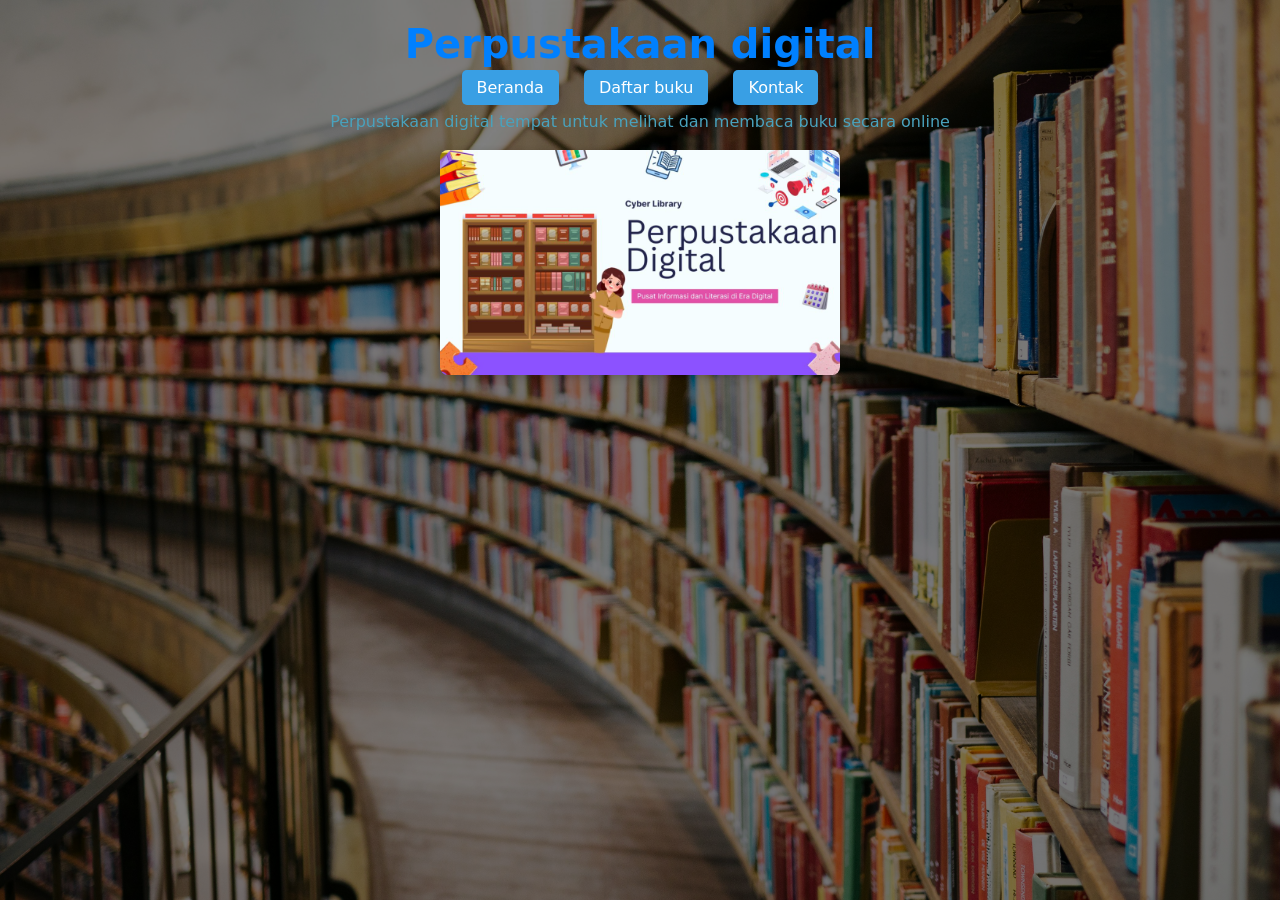
<file: Fathan/index.html>
<!DOCTYPE html>
<html lang="en">
<head>
    <meta charset="UTF-8">
    <meta name="viewport" content="width=device-width, initial-scale=1.0">
    <title>Perpustakaan</title>
    <link href="https://cdn.jsdelivr.net/npm/bootstrap@5.3.2/dist/css/bootstrap.min.css" rel="stylesheet">
    <link rel="stylesheet" href="style.css">
</head>
<body class="container text-center">
    <h1>Perpustakaan digital</h1>

    <a href="index.html">Beranda</a>
    <a href="buku.html">Daftar buku</a>
    <a href="kontak.html">Kontak</a>
    
    <p>Perpustakaan digital tempat untuk melihat dan membaca buku secara online</p>
    <img src="perpustakaan.jpg" width="400">
</body>
</html>
</file>
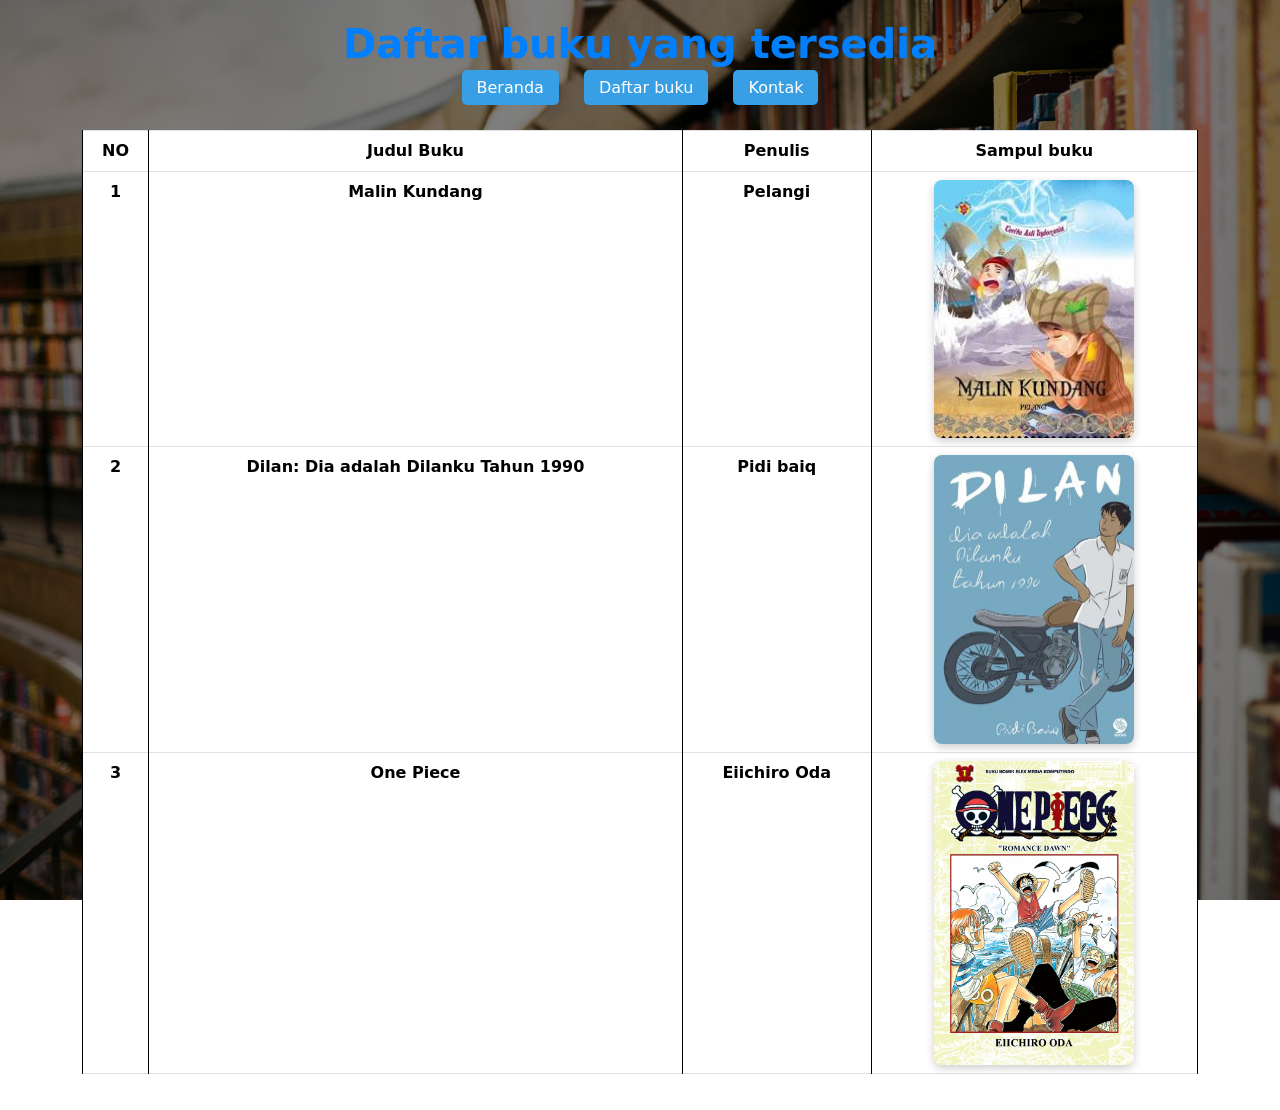
<file: Fathan/buku.html>
<!DOCTYPE html>
<html lang="en">
    <head>
    <meta charset="UTF-8">
    <meta name="viewport" content="width=\, initial-scale=1.0">
    <title>Buku</title>
    <link href="https://cdn.jsdelivr.net/npm/bootstrap@5.3.2/dist/css/bootstrap.min.css" rel="stylesheet">
    <link rel="stylesheet" href="style.css">
</head>
<body class="container text-center">
    <h1>Daftar buku yang tersedia</h1>
    <a href="index.html">Beranda</a>
    <a href="buku.html">Daftar buku</a>
    <a href="kontak.html">Kontak</a>
    <table class="table table-bordered text-center costum-border">
        <tr>
            <th>NO</th>
            <th>Judul Buku</th>
            <th>Penulis</th>
            <th>Sampul buku</th>
        </tr>
        <tr>
            <th>1</th>
            <th>Malin Kundang</th>
            <th>Pelangi</th>
            <th><img src="malinkundang.jpg" width="200"></th>
        </tr>
        <tr>
            <th>2</th>
            <th>Dilan: Dia adalah Dilanku Tahun 1990</th>
            <th>Pidi baiq</th>
            <th><img src="dilan.jpg" width="200"></th>
        </tr>
        <tr>
            <th>3</th>
            <th>One Piece</th>
            <th>Eiichiro Oda</th>
            <th><img src="onepiece.png" width="200"></th>
        </tr>
    </table>
</body>
</html>
</file>
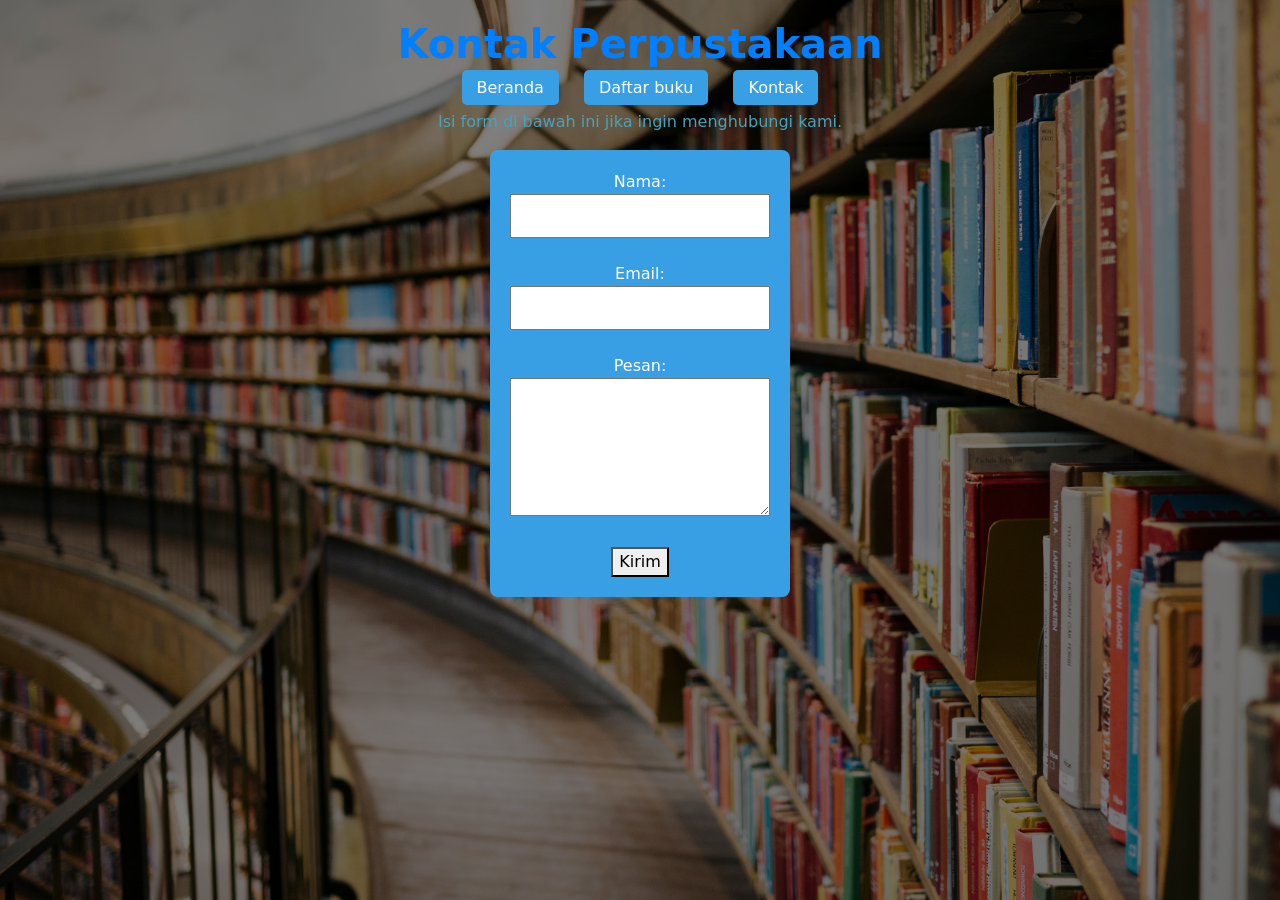
<file: Fathan/kontak.html>
<!DOCTYPE html>
<html>
<head>
    <title>Kontak Perpustakaan</title>
    <link href="https://cdn.jsdelivr.net/npm/bootstrap@5.3.2/dist/css/bootstrap.min.css" rel="stylesheet">
    <link rel="stylesheet" href="style.css">
</head>
<body class="container text-center">

<h1>Kontak Perpustakaan</h1>
<a href="index.html">Beranda</a>
<a href="buku.html">Daftar buku</a>
<a href="kontak.html">Kontak</a>
<p>Isi form di bawah ini jika ingin menghubungi kami.</p>

<form class="countainer text-center">
    <label>Nama:</label><br>
    <input type="text" id="nama"><br><br>

    <label>Email:</label><br>
    <input type="email" id="email"><br><br>

    <label>Pesan:</label><br>
    <textarea id="pesan" rows="5"></textarea><br><br>

    <button type="submit">Kirim</button>
</form>

</body>
</html>
</file>
<file: Fathan/style.css>
body {
    background-image: url('bg.jpg');
    background-size: cover;
    background-position: center;
    background-repeat: no-repeat;
    background-attachment: fixed;
    color: white;
    margin: 0;
    padding: 20px;
}

body::before {
    content: "";
    position: fixed;
    top: 0; left: 0; right: 0; bottom: 0;
    background: rgba(0,0,0,0.5);
    z-index: -1;
}

h1{
    color: #0080ff;
    font-weight: bold;
}

p{
    margin-top: 10px;
    color: #49a2bd;
}

a{
    text-decoration: none;
    margin: 10px;
    padding: 8px 15px;
    background-color: #399fe4;
    color: rgb(255, 255, 255);
    border-radius: 5px;
    margin-top: 10px;
    transition: 0.3s;
}

a:hover{
    background-color: #2980b9;
}

img{
    border-radius: 8px;
    box-shadow: 0 3px 8px rgba(0,0,0,0.2);
}

table {
    width: 80%;
    margin: 30px auto;
    border-collapse: collapse;
    background-color: #f0f8ff;
}

th, td {
    border: 2px solid #000000;
    padding: 15px;
    text-align: center;
}

th {
    background-color: #2980b9;
    color: rgb(255, 255, 255);
}

form{
    background-color:#399fe4;
    padding: 20px;
    width: 300px;
    margin: auto;
    border-radius: 8px;
}

input, textarea{
    width: 100%;
    padding: 8px;
}
</file>
